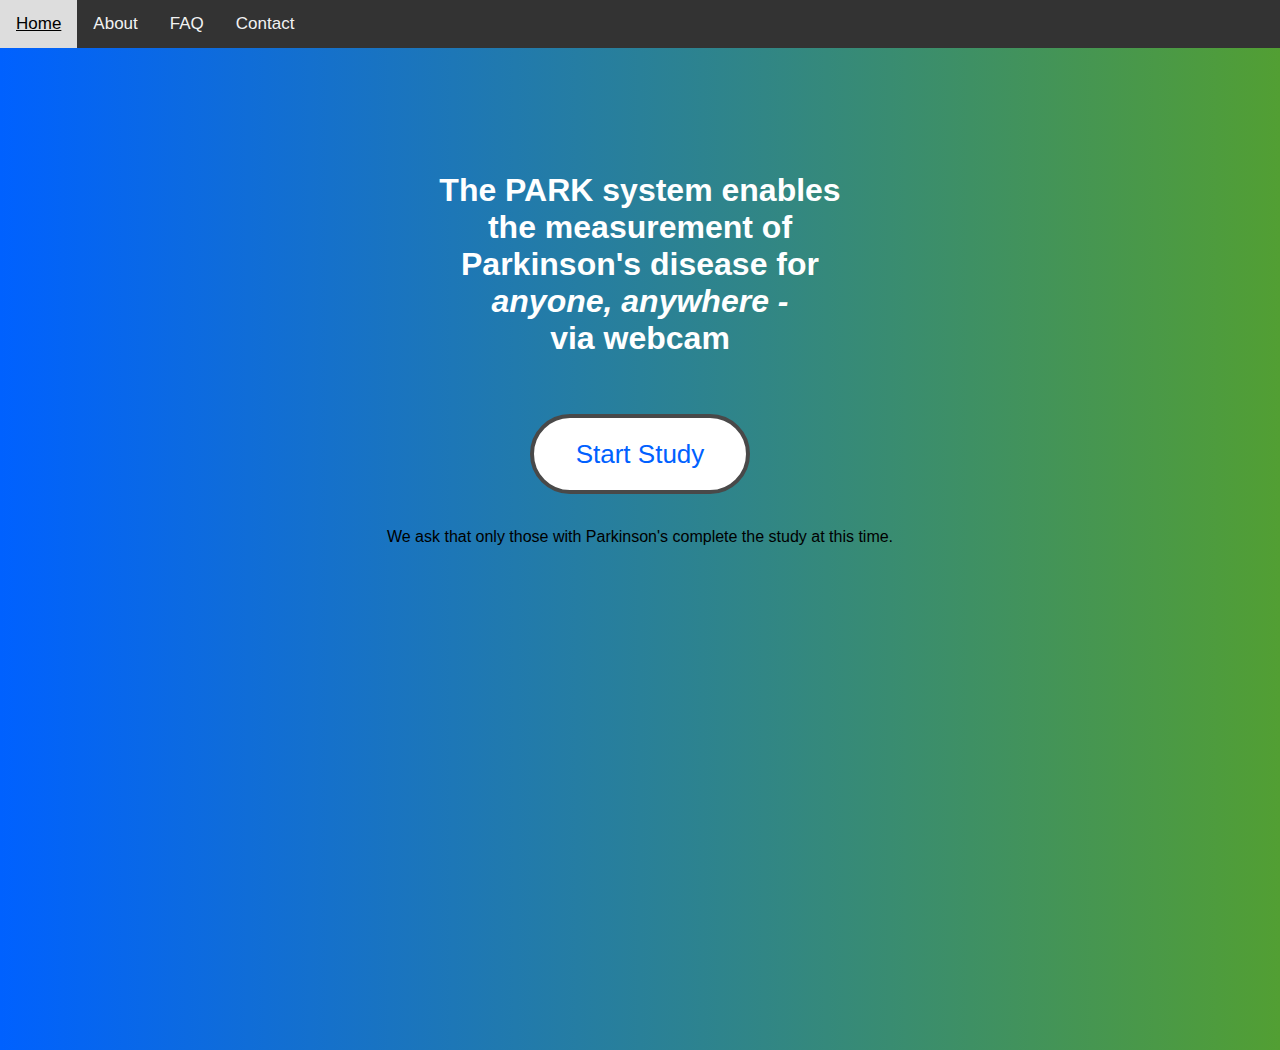
<file: index.html>
<html>
  <head>
    <title>PARK TEST</title>
    <meta
      name="description"
      content="Measure Parkinson's disease in under 10 mins from anywhere using just a webcam"
    />
    <link rel="stylesheet" href="style.css" />
  </head>

  <body>
    <div class="topnav">
      <a class="nav-link" href="index.html"><u>Home</u></a>
      <a class="nav-link" href="about.html">About</a>
      <a class="nav-link" href="faq.html">FAQ</a>
      <a class="nav-link" href="#contact">Contact</a>
    </div>

    <section id="intro">
      <div class="col col-lg-6 col-md-12 col-sm-12 col-12">
        <h1 class="big-heading">
          The PARK system enables <br />
          the measurement of <br />
          Parkinson's disease for <br /><em>anyone, anywhere -</em> <br />
          via webcam
        </h1>
        <br />
        <!-- <input type="checkbox"  id="consentCheckbox" name="consent">
        <label for="consentCheckBox" class="consent-box"> I Consent to participate in the study</label>
        <br> -->
        <br />
        <a href="studyBegin.html">
          <button id="startStudy" class="start-btn">
            Start Study
          </button>
        </a>
        <br /><br />

        <p class="text-white">
          We ask that only those with Parkinson's complete the study at this
          time.
        </p>
      </div>
    </section>
  </body>
</html>
</file>
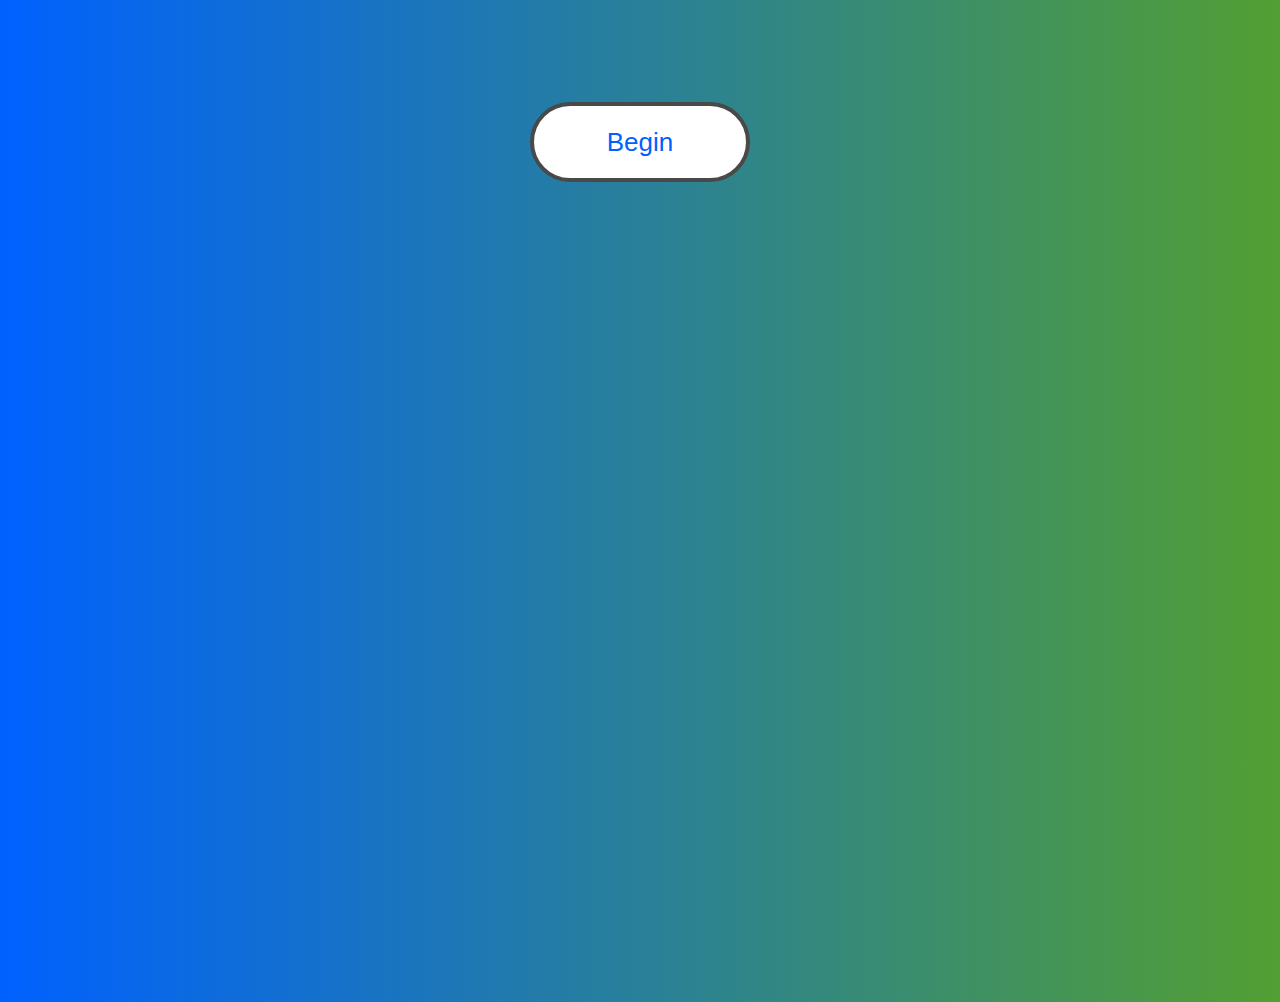
<file: studyBegin.html>
<html>
  <head>
    <link rel="stylesheet" href="style.css" />
  </head>
  <body>
    <section id="intro">
      <a href="task1.html">
        <button id="beginStudy" class="start-btn">Begin</button>
      </a>
    </section>
  </body>
</html>
</file>
<file: style.css>
body {
  margin: 0;
  font-family: Arial, Helvetica, sans-serif;
}

.topnav {
  overflow: hidden;
  background-color: #333;
}

.topnav a {
  float: left;
  color: #f2f2f2;
  text-align: center;
  padding: 14px 16px;
  text-decoration: none;
  font-size: 17px;
}

.topnav a:hover {
  background-color: #ddd;
  color: black;
}

.topnav a.active {
  background-color: #04aa6d;
  color: white;
}

#intro {
  text-align: center;
  padding-top: 8%;
  background: linear-gradient(to right, #0061ff, #529f33);
  height: 100vh;
}

.big-heading {
  color: white;
  font-weight: 700;
}

.task-heading {
  font-weight: 700;
  text-align: center;
}

.video-element {
  margin: auto;
  width: 50%;
  padding: 10px;
}

.start-btn {
  color: #0061ff;
  background-color: white;
  width: 220px;
  height: 80px;
  padding: 10px 16px;
  border-radius: 75px;
  font-size: 26px;
  text-align: center;
  border: 4px solid #494949;
}

.start-btn:hover {
  background-color: orange;
}
</file>
